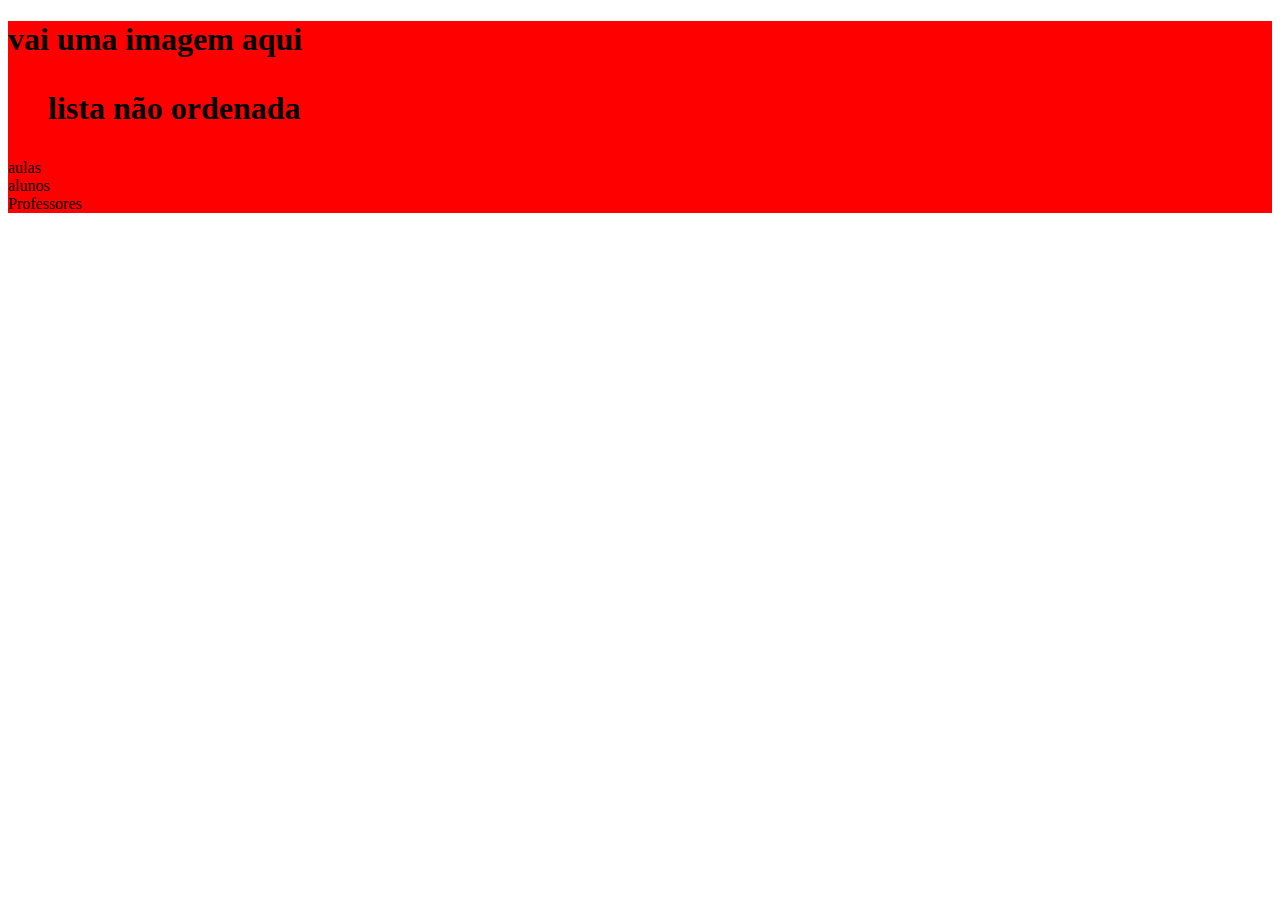
<file: site escola/index.html>
<!DOCTYPE html>
<html lang="en">
<head>
    <meta charset="UTF-8">
    <meta http-equiv="X-UA-Compatible" content="IE=edge">
    <meta name="viewport" content="width=<>, initial-scale=1.0">
    <title>Document</title>
    <link rel="STYLESHEET"href="styleS.css">
</head>
<body>
    <header>
    <h1>vai uma imagem aqui <h1>
    <ul> lista não ordenada</h2>
    <li>aulas</li>  
    <li>alunos</li>
    <li>Professores</li>
</body>
</html>
</header>
</file>
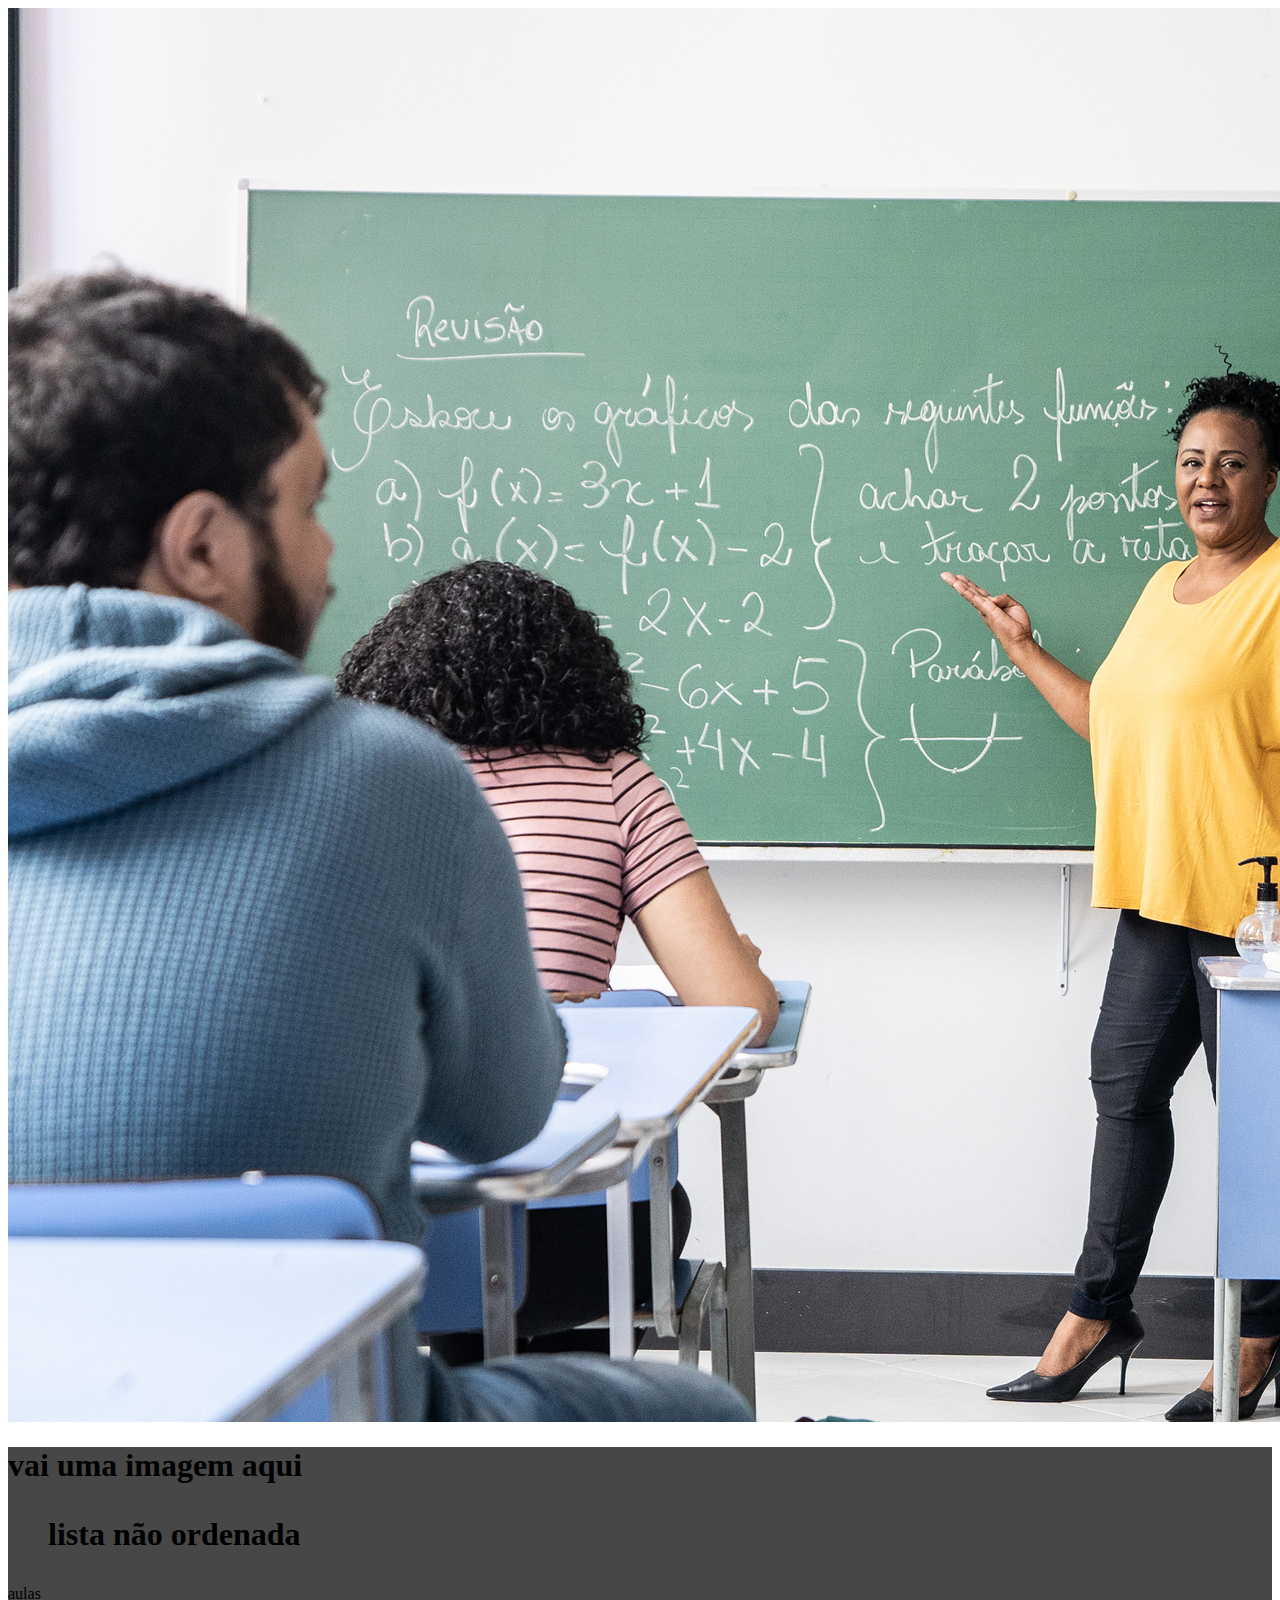
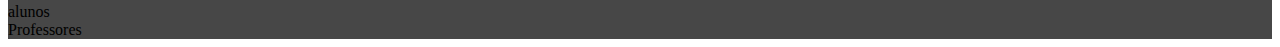
<file: Site_Escola-main/site escola/index.html>
<!DOCTYPE html>
<html lang="en">
<head>
    <meta charset="UTF-8">
    <meta http-equiv="X-UA-Compatible" content="IE=edge">
    <meta name="viewport" content="width=<>, initial-scale=1.0">
    <title>Document</title>
    <link rel="STYLESHEET"href="styleS.css">
</head>
<img class="cabecalho-imagem"  src="IMG/logoescola.jpg"   alt="Professores"
>
<body>
    <header>
    <h1>vai uma imagem aqui <h1>
    <ul> lista não ordenada</h2>
    <li>aulas</li>  
    <li>alunos</li>
    <li>Professores</li>
</body>
</html>
</header>
</file>
<file: site escola/styleS.css>
header{background-color: rgb(255, 0, 0);}
</file>
<file: Site_Escola-main/site escola/styleS.css>
header{background-color: rgb(71, 71, 71);}
.Cabecalho-imagem{WIDth:50%}
</file>
